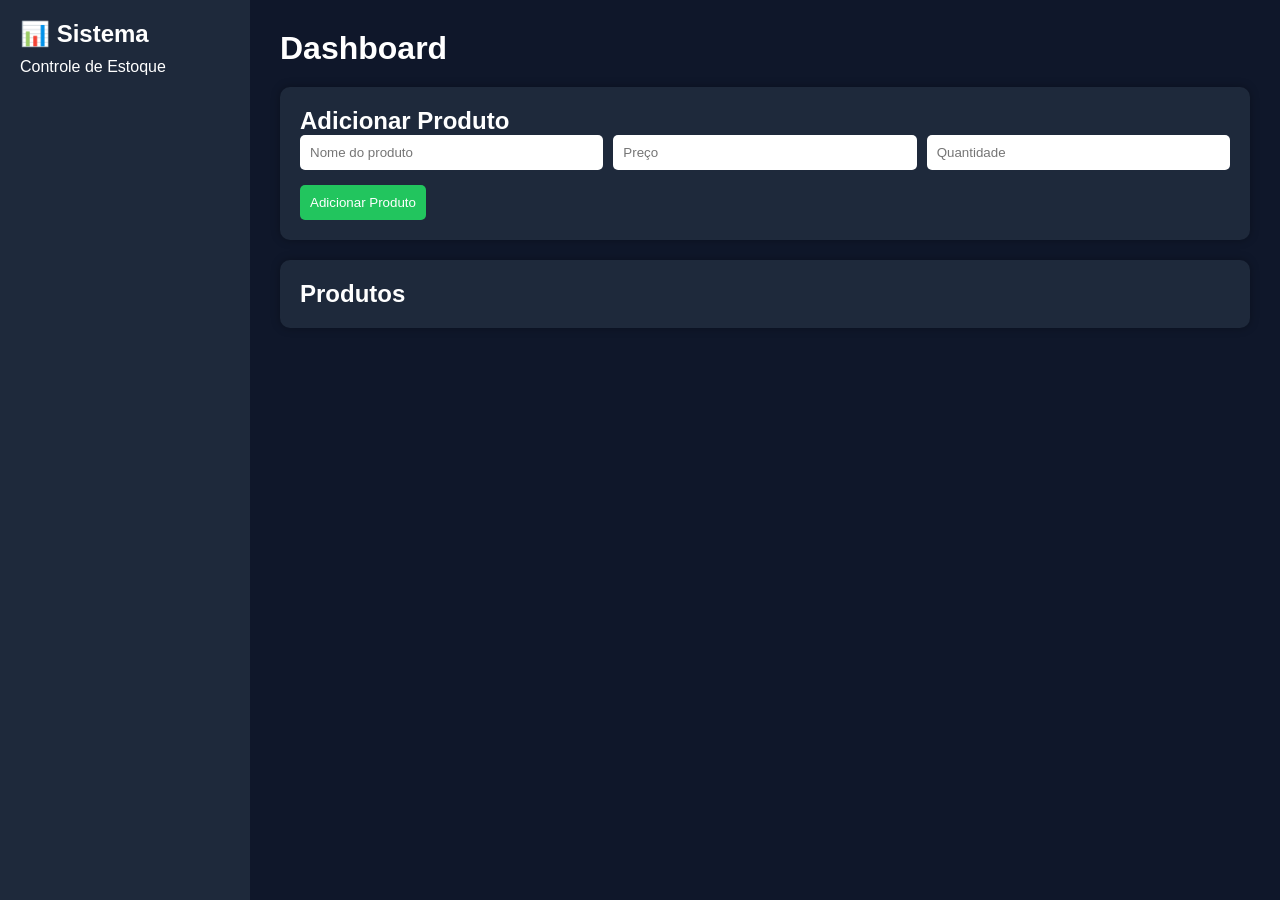
<file: index.html>
<!DOCTYPE html>
<html lang="pt-br">
<head>
<meta charset="UTF-8">
<title>Sistema de Estoque</title>
<link rel="stylesheet" href="style.css">
</head>

<body>

<div class="container">

    <aside class="sidebar">
        <h2>📊 Sistema</h2>
        <p>Controle de Estoque</p>
    </aside>

    <main class="content">

        <header>
            <h1>Dashboard</h1>
        </header>

        <section class="card form">
            <h2>Adicionar Produto</h2>

            <div class="inputs">
                <input type="text" id="nome" placeholder="Nome do produto">
                <input type="number" id="preco" placeholder="Preço">
                <input type="number" id="quantidade" placeholder="Quantidade">
            </div>

            <button onclick="adicionarProduto()">Adicionar Produto</button>
        </section>

        <section class="card lista">
            <h2>Produtos</h2>
            <ul id="listaProdutos"></ul>
        </section>

    </main>

</div>

<script src="script.js"></script>
</body>
</html>
</file>
<file: style.css>
* {
    margin: 0;
    padding: 0;
    box-sizing: border-box;
    font-family: Arial;
}

body {
    background: #0f172a;
    color: #fff;
}

/* layout */
.container {
    display: flex;
}

/* sidebar */
.sidebar {
    width: 250px;
    height: 100vh;
    background: #1e293b;
    padding: 20px;
}

.sidebar h2 {
    margin-bottom: 10px;
}

/* conteúdo */
.content {
    flex: 1;
    padding: 30px;
}

/* header */
header h1 {
    margin-bottom: 20px;
}

/* cards */
.card {
    background: #1e293b;
    padding: 20px;
    border-radius: 10px;
    margin-bottom: 20px;
    box-shadow: 0 0 10px rgba(0,0,0,0.3);
}

/* inputs */
.inputs {
    display: flex;
    gap: 10px;
    margin-bottom: 15px;
}

input {
    flex: 1;
    padding: 10px;
    border: none;
    border-radius: 5px;
}

/* botão */
button {
    padding: 10px;
    background: #22c55e;
    border: none;
    border-radius: 5px;
    cursor: pointer;
    color: white;
}

/* lista */
ul {
    list-style: none;
}

li {
    background: #0f172a;
    padding: 10px;
    margin-top: 10px;
    border-radius: 5px;
    display: flex;
    justify-content: space-between;
    align-items: center;
}

/* botões da lista */
li button {
    margin-left: 5px;
}

li button:first-of-type {
    background: #facc15;
    color: black;
}

li button:last-of-type {
    background: #ef4444;
}
</file>
